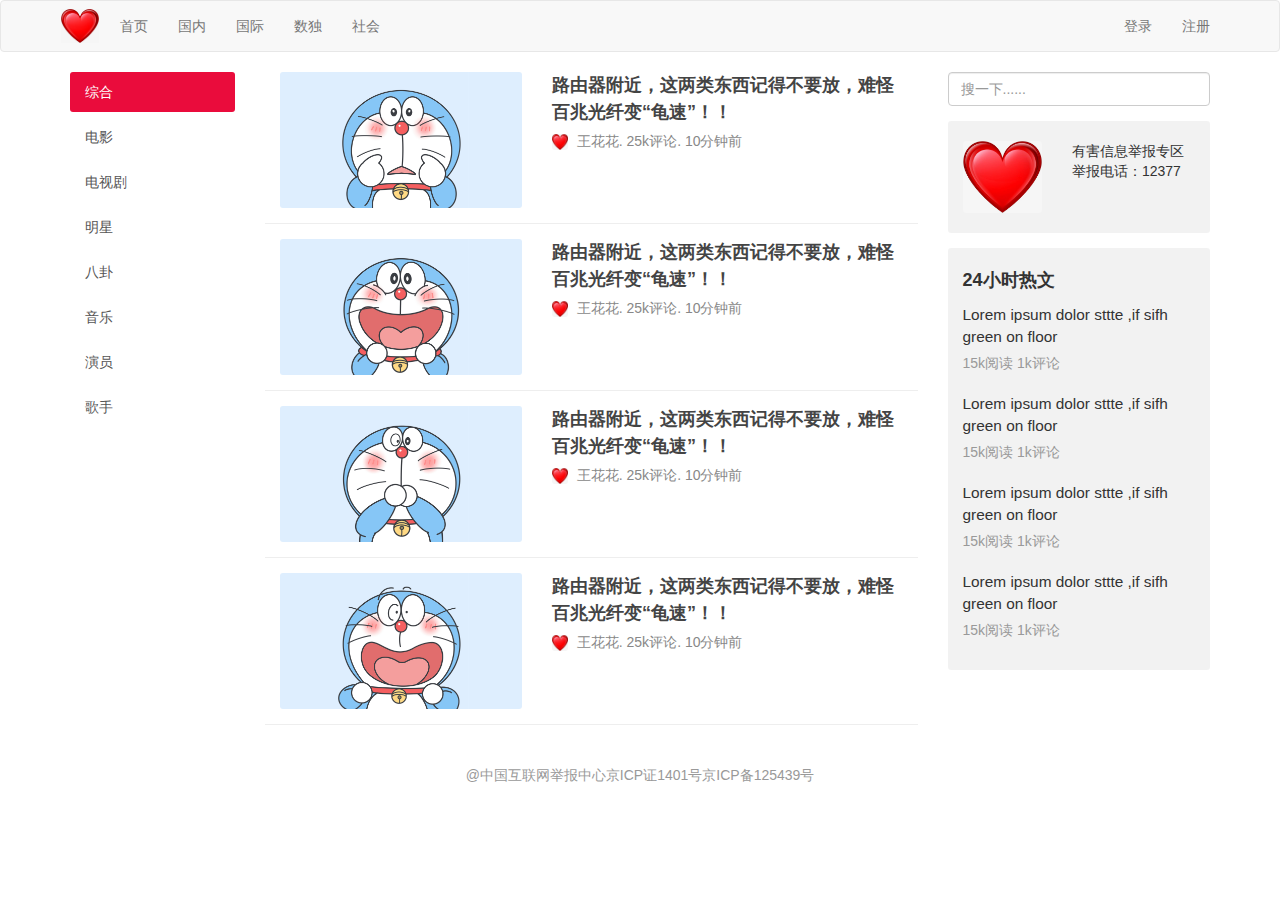
<file: index.html>
<!DOCTYPE html>
<html lang="en">
<head>
    <meta charset="UTF-8">
    <meta name="viewport" content="width=device-width, initial-scale=1.0">
    <title>Document</title>
    <link rel="stylesheet" href="./bootstrap/css/bootstrap.min.css">
    <link rel="stylesheet" href="./css/main.css">
</head>
<body>
    <!-- 导航栏 -->
    
    <div class="navbar navbar-default">
        <div class="container">
            <div class="navbar-header">
                <a href="index.html" class="navbar-brand"></a>
            </div>
            <ul class="nav navbar-nav">
                <li><a href="#">首页</a></li>
                <li><a href="#">国内</a></li>
                <li><a href="#">国际</a></li>
                <li><a href="#">数独</a></li>
                <li><a href="#">社会</a></li>
            </ul>
            <ul class="nav navbar-nav navbar-right">
                <li><a href="login.html">登录</a></li>
                <li><a href="signup.html">注册</a></li>
            </ul>
        </div>
    </div>

    <!-- content -->

    <div class="container">
        <div class="row"><!-- row可以去掉container自带的padding -->
            <!-- 侧边栏 -->
            <div class="col-sm-2">
                <div class="llist-group a-bar">
                    <a href="#" class="list-group-item active">综合</a>
                    <a href="#" class="list-group-item">电影</a>
                    <a href="#" class="list-group-item">电视剧</a>
                    <a href="#" class="list-group-item">明星</a>
                    <a href="#" class="list-group-item">八卦</a>
                    <a href="#" class="list-group-item">音乐</a>
                    <a href="#" class="list-group-item">演员</a>
                    <a href="#" class="list-group-item">歌手</a>
                </div>
            </div>

            <!-- 中间部分 -->
            <div class="col-sm-7">
                <div class="news-list">
                    <div class="news-list-item clearfix">
                        <div class="col-xs-5">
                            <img src="./images/2.jpg" alt="">
                        </div>
                        <div class="col-xs-7">
                            <a href="newsinfo.html" class="title">
                                路由器附近，这两类东西记得不要放，难怪百兆光纤变“龟速”！！
                            </a>
                            <div class="info">
                                <span class="avatar">
                                    <img src="./images/22.jpg" alt="">
                                </span><!-- 头像 -->
                                <span>王花花</span>.
                                <span>25k评论</span>.
                                <span>10分钟前</span>
                            </div>
                        </div>
                    </div>
                    <div class="news-list-item clearfix">
                        <div class="col-xs-5">
                            <img src="./images/1.jpg" alt="">
                        </div>
                        <div class="col-xs-7">
                            <a href="#" class="title">
                                路由器附近，这两类东西记得不要放，难怪百兆光纤变“龟速”！！
                            </a>
                            <div class="info">
                                <span class="avatar">
                                    <img src="./images/22.jpg" alt="">
                                </span><!-- 头像 -->
                                <span>王花花</span>.
                                <span>25k评论</span>.
                                <span>10分钟前</span>
                            </div>
                        </div>
                    </div>
                    <div class="news-list-item clearfix">
                        <div class="col-xs-5">
                            <img src="./images/5.jpg" alt="">
                        </div>
                        <div class="col-xs-7">
                            <a href="#" class="title">
                                路由器附近，这两类东西记得不要放，难怪百兆光纤变“龟速”！！
                            </a>
                            <div class="info">
                                <span class="avatar">
                                    <img src="./images/22.jpg" alt="">
                                </span><!-- 头像 -->
                                <span>王花花</span>.
                                <span>25k评论</span>.
                                <span>10分钟前</span>
                            </div>
                        </div>
                    </div>
                    <div class="news-list-item clearfix">
                        <div class="col-xs-5">
                            <img src="./images/3.jpg" alt="">
                        </div>
                        <div class="col-xs-7">
                            <a href="#" class="title">
                                路由器附近，这两类东西记得不要放，难怪百兆光纤变“龟速”！！
                            </a>
                            <div class="info">
                                <span class="avatar">
                                    <img src="./images/22.jpg" alt="">
                                </span><!-- 头像 -->
                                <span>王花花</span>.
                                <span>25k评论</span>.
                                <span>10分钟前</span>
                            </div>
                        </div>
                    </div>
                   
                </div>
            </div>
            
            <!-- 左边栏 -->
            <div class="col-sm-3">
                <div class="search">
                    <input type="search" class="form-control" placeholder="搜一下......">
                    
                </div>

                <div class="side-bar-card clearfix"><!-- 栅格是有浮动的，不加会显示不了颜色 -->
                    <div class="col-xs-5">
                        <img src="./images/22.jpg" alt="">
                    </div>
                    <div class="col-xs-7">
                        <div>有害信息举报专区</div>
                        <div>举报电话：12377</div>
                    </div>
                </div>

                <div class="side-bar-card">
                    <div class="card-title">24小时热文</div>
                    <div class="card-body">
                        <div class="list">
                            <div class="item">
                                <div class="title">Lorem ipsum dolor sttte ,if sifh green on floor</div>
                                <div class="desc">15k阅读 1k评论</div>
                            </div>
                            <div class="item">
                                <div class="title">Lorem ipsum dolor sttte ,if sifh green on floor</div>
                                <div class="desc">15k阅读 1k评论</div>
                            </div>
                            <div class="item">
                                <div class="title">Lorem ipsum dolor sttte ,if sifh green on floor</div>
                                <div class="desc">15k阅读 1k评论</div>
                            </div>
                            <div class="item">
                                <div class="title">Lorem ipsum dolor sttte ,if sifh green on floor</div>
                                <div class="desc">15k阅读 1k评论</div>
                            </div>

                        </div>
                    </div>
                </div>
            </div>
        </div>
    </div>

    <div class="footer">
        @中国互联网举报中心京ICP证1401号京ICP备125439号
    </div>
</body>
</html>
</file>
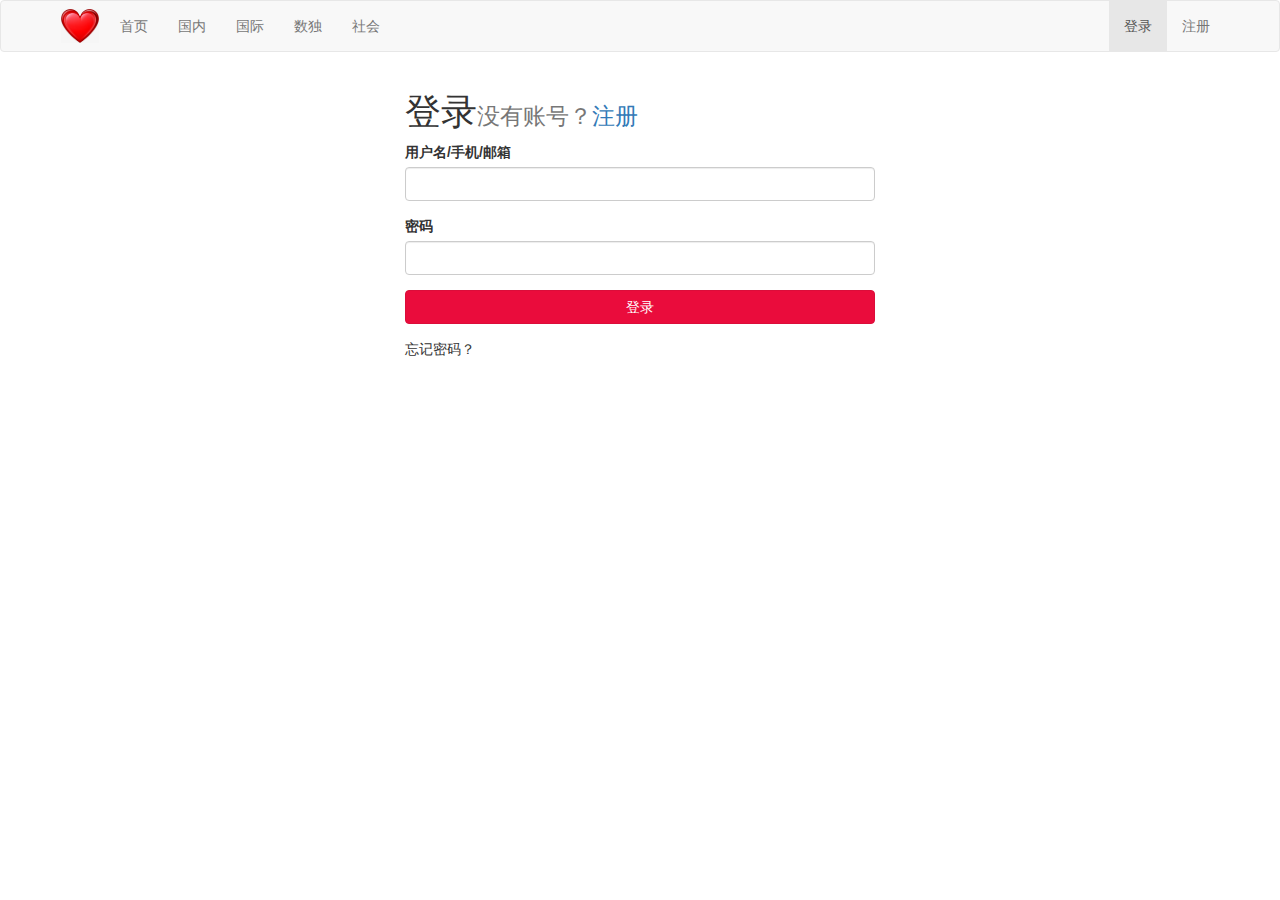
<file: login.html>
<!DOCTYPE html>
<html lang="en">
<head>
    <meta charset="UTF-8">
    <meta name="viewport" content="width=device-width, initial-scale=1.0">
    <title>Document</title>
    <link rel="stylesheet" href="./bootstrap/css/bootstrap.min.css">
    <link rel="stylesheet" href="./css/main.css">
</head>
<body>
    <!-- 导航栏 -->
    
    <div class="navbar navbar-default">
        <div class="container">
            <div class="navbar-header">
                <a href="index.html" class="navbar-brand"></a>
            </div>
            <ul class="nav navbar-nav">
                <li><a href="#">首页</a></li>
                <li><a href="#">国内</a></li>
                <li><a href="#">国际</a></li>
                <li><a href="#">数独</a></li>
                <li><a href="#">社会</a></li>
            </ul>
            <ul class="nav navbar-nav navbar-right">
                <li class="active"><a href="login.html">登录</a></li>
                <li><a href=signup.html#">注册</a></li>
            </ul>
        </div>
    </div>

    <!-- 内容 -->
    <div class="container container-small">
        <h1>登录<small>没有账号？<a href="signup.html">注册</a></a></small></h1>
        <form action="">
            <div class="form-group">
                <label for="">用户名/手机/邮箱</label>
                <input type="text" class="form-control">
            </div>
            <div class="form-group">
                <label for="">密码</label>
                <input type="password" class="form-control">
            </div>
            <div class="form-group">
                <button class="btn btn-primary btn-block">登录</button>
            </div>
            <div class="form-group">忘记密码？</div>
        </form>
    </div>
</body>
</file>
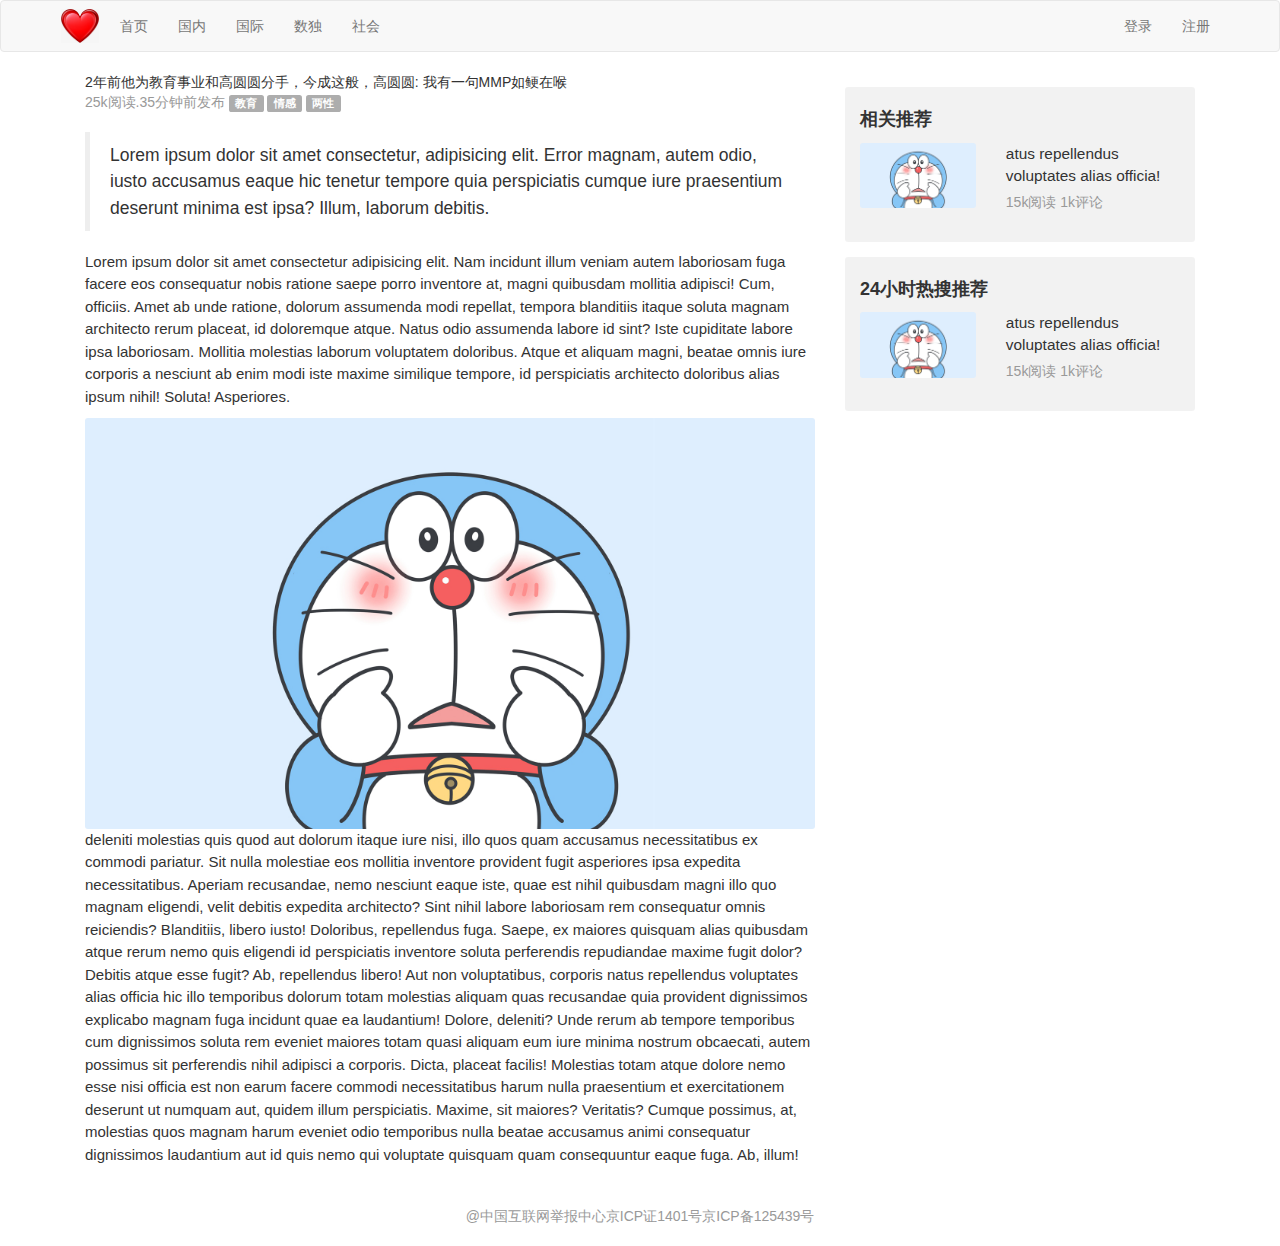
<file: newsinfo.html>
<!DOCTYPE html>
<html lang="en">
    <head>
        <meta charset="UTF-8">
        <meta name="viewport" content="width=device-width, initial-scale=1.0">
        <title>Document</title>
        <link rel="stylesheet" href="./bootstrap/css/bootstrap.min.css">
        <link rel="stylesheet" href="./css/main.css">
    </head>
    <body>
        <!-- 导航栏 -->
        
        <div class="navbar navbar-default">
            <div class="container">
                <div class="navbar-header">
                    <a href="index.html" class="navbar-brand"></a>
                </div>
                <ul class="nav navbar-nav">
                    <li><a href="#">首页</a></li>
                    <li><a href="#">国内</a></li>
                    <li><a href="#">国际</a></li>
                    <li><a href="#">数独</a></li>
                    <li><a href="#">社会</a></li>
                </ul>
                <ul class="nav navbar-nav navbar-right">
                    <li><a href="login.html">登录</a></li>
                    <li><a href="signup.html">注册</a></li>
                </ul>
            </div>
        </div>
    <!-- 内容区 -->
        <div class="container">
            <div class="col-sm-8">
                <div class="news-title">2年前他为教育事业和高圆圆分手，今成这般，高圆圆: 我有一句MMP如鲠在喉</div>
                <div class="news-status">25k阅读.35分钟前发布
                    <div class="label label-default">教育</div>
                    <div class="label label-default">情感</div>
                    <div class="label label-default">两性</div>
                </div>
                <div class="news-content">
                    <blockquote>
                        <p>Lorem ipsum dolor sit amet consectetur, adipisicing elit. Error magnam, autem odio, iusto accusamus eaque hic tenetur tempore quia perspiciatis cumque iure praesentium deserunt minima est ipsa? Illum, laborum debitis.</p>
                    </blockquote>
                    Lorem ipsum dolor sit amet consectetur adipisicing elit. Nam incidunt illum veniam autem laboriosam fuga facere eos consequatur nobis ratione saepe porro inventore at, magni quibusdam mollitia adipisci! Cum, officiis.
                    Amet ab unde ratione, dolorum assumenda modi repellat, tempora blanditiis itaque soluta magnam architecto rerum placeat, id doloremque atque. Natus odio assumenda labore id sint? Iste cupiditate labore ipsa laboriosam.
                    Mollitia molestias laborum voluptatem doloribus. Atque et aliquam magni, beatae omnis iure corporis a nesciunt ab enim modi iste maxime similique tempore, id perspiciatis architecto doloribus alias ipsum nihil! Soluta!
                    Asperiores.
                    <img src="./images/2.jpg" alt="">
                    deleniti molestias quis quod aut dolorum itaque iure nisi, illo quos quam accusamus necessitatibus ex commodi pariatur. Sit nulla molestiae eos mollitia inventore provident fugit asperiores ipsa expedita necessitatibus.
                    Aperiam recusandae, nemo nesciunt eaque iste, quae est nihil quibusdam magni illo quo magnam eligendi, velit debitis expedita architecto? Sint nihil labore laboriosam rem consequatur omnis reiciendis? Blanditiis, libero iusto!
                    Doloribus, repellendus fuga. Saepe, ex maiores quisquam alias quibusdam atque rerum nemo quis eligendi id perspiciatis inventore soluta perferendis repudiandae maxime fugit dolor? Debitis atque esse fugit? Ab, repellendus libero!
                    Aut non voluptatibus, corporis natus repellendus voluptates alias officia hic illo temporibus dolorum totam molestias aliquam quas recusandae quia provident dignissimos explicabo magnam fuga incidunt quae ea laudantium! Dolore, deleniti?
                    Unde rerum ab tempore temporibus cum dignissimos soluta rem eveniet maiores totam quasi aliquam eum iure minima nostrum obcaecati, autem possimus sit perferendis nihil adipisci a corporis. Dicta, placeat facilis!
                    Molestias totam atque dolore nemo esse nisi officia est non earum facere commodi necessitatibus harum nulla praesentium et exercitationem deserunt ut numquam aut, quidem illum perspiciatis. Maxime, sit maiores? Veritatis?
                    Cumque possimus, at, molestias quos magnam harum eveniet odio temporibus nulla beatae accusamus animi consequatur dignissimos laudantium aut id quis nemo qui voluptate quisquam quam consequuntur eaque fuga. Ab, illum!
                </div>
            </div>
            <div class="col-sm-4">
                <div class="side-bar-card">
                    <div class="card-title">相关推荐</div>
                        <div class="card-body ">
                            <div class="list">
                                <div class="item clearfix">
                                    <div class="row">
                                        <div class="col-xs-5"><img src="./images/2.jpg" alt=""></div>
                                        <div class="col-xs-7">
                                            <div class="title">atus repellendus voluptates alias officia!</div>
                                            <div class="desc">15k阅读 1k评论</div>
                                    </div>
                                </div>
                                
                            </div>
                        </div>
                    </div>
                    
                </div>

                <div class="side-bar-card">
                    <div class="card-title">24小时热搜推荐</div>
                        <div class="card-body ">
                            <div class="list">
                                <div class="item clearfix">
                                    <div class="row">
                                        <div class="col-xs-5"><img src="./images/2.jpg" alt=""></div>
                                        <div class="col-xs-7">
                                            <div class="title">atus repellendus voluptates alias officia!</div>
                                            <div class="desc">15k阅读 1k评论</div>
                                    </div>
                                </div>
                                
                            </div>
                        </div>
                    </div>
                    
                </div>

            </div>
        </div>
    <div class="footer">
        @中国互联网举报中心京ICP证1401号京ICP备125439号
    </div>
</body>
</html>
</file>
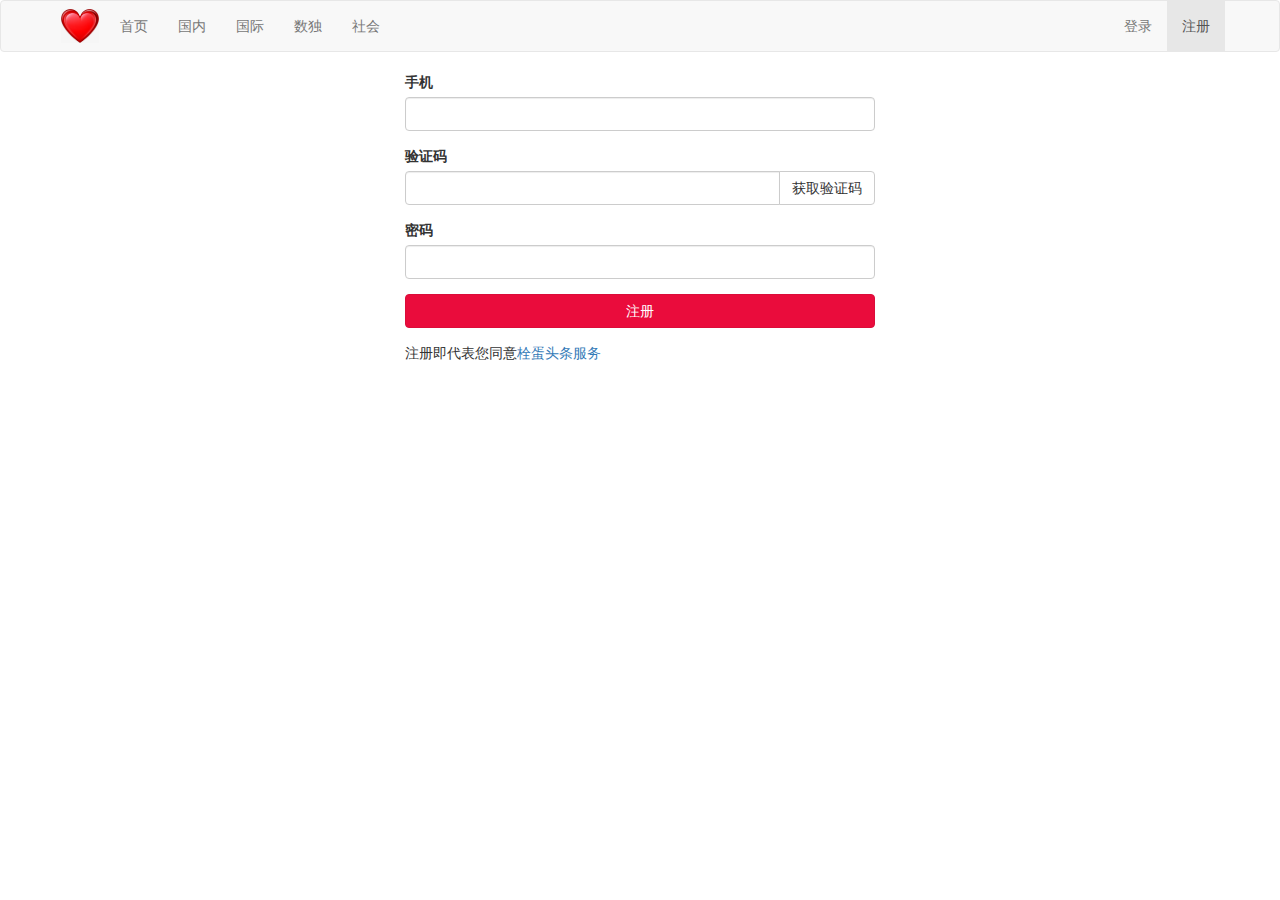
<file: signup.html>
<!DOCTYPE html>
<html lang="en">
<head>
    <meta charset="UTF-8">
    <meta name="viewport" content="width=device-width, initial-scale=1.0">
    <title>Document</title>
    <link rel="stylesheet" href="./bootstrap/css/bootstrap.min.css">
    <link rel="stylesheet" href="./css/main.css">
</head>
<body>
    <!-- 导航栏 -->
    
    <div class="navbar navbar-default">
        <div class="container">
            <div class="navbar-header">
                <a href="index.html" class="navbar-brand"></a>
            </div>
            <ul class="nav navbar-nav">
                <li><a href="#">首页</a></li>
                <li><a href="#">国内</a></li>
                <li><a href="#">国际</a></li>
                <li><a href="#">数独</a></li>
                <li><a href="#">社会</a></li>
            </ul>
            <ul class="nav navbar-nav navbar-right">
                <li><a href="login.html">登录</a></li>
                <li class="active"><a href="signup.html#">注册</a></li>
            </ul>
        </div>
    </div>

    <!-- 内容 -->
    <div class="container container-small">
        <form action="">
            <div class="form-group">
                <label for="">手机</label>
                <input type="text" class="form-control">
            </div>
            <div class="form-group">
                <label for="">验证码</label>
                <div class="input-group">
                    <input type="text" class="form-control">
                    <div class="input-group-btn">
                        <div class="btn btn-default">获取验证码</div>
                    </div>
                </div>
            </div>
            <div class="form-group">
                <label for="">密码</label>
                <input type="password" class="form-control">
            </div>
            <div class="form-group">
                <button class="btn btn-primary btn-block">注册</button>
            </div>
            <div class="form-group">
                注册即代表您同意<a href="#">栓蛋头条服务</a>
            </div>
        </form>
    </div>
</body>
</file>
<file: css/main.css>
a:hover{
    text-decoration: none;
}
img{
    /* 所有img最大宽度不能超过父元素 */
    display: block;
    max-width: 100%;
    
}
img,.side-bar .list-group-item,.side-bar-card{
    border-radius: 3px;
}
.navbar-brand {
    background-image: url(../images/22.jpg);
    width: 50px;
    background-size: 75%;
    background-repeat: no-repeat;
    background-position: center center;
    /* 这样设置图片是用户没法拖拽和下载 */
}
.a-bar .list-group-item{
    border: 0px;
    border-radius: 3px;
    margin-bottom: 5px;
} 
.a-bar .list-group-item.active{
    /* active激活的 */
    background-color: #ea0c3c;
}

.news-list-item .title{
    display: block;
    color: #444;
    font-size: 18px;
    font-weight: bold;/* 粗体显示 */
    margin-bottom: 5px;
    line-height: 1.5;
}
.news-list-item .title:hover{
    color: #337ab7;
}
.news-list-item .info{
    color: #888;
}
.news-list-item{
    padding-bottom:15px;
    padding-top: 15px;
    border-bottom: 1px solid #eee;


}
.news-list-item:first-child{
    /* 选择这个列表里的第一个 */
    padding-top: 0px;
}
.avatar{
    display: inline-block;
}
.avatar img{
    display: inline-block;
    width: 16px;
    height: 16px;
    margin-right: 5px;
}
.side-bar-card{
    background-color: #000;
    background: rgba(0, 0, 0, 0.05);
    margin-top: 15px;
    padding: 20px 0;
    font-size: 100%;
}
.side-bar-card .card-title,.side-bar-card .card-body .list .item{
    padding:10px 15px;
}
.side-bar-card .card-title{
    font-size: 18px;
    font-weight: bold;
    padding-top: 0;
    padding-bottom: 0;
}
.side-bar-card .card-body .list .item:hover{
    background: rgba(0, 0, 0, 0.04);
}
.side-bar-card .card-body .list .item .title{
    padding-bottom: 5px;
    font-size:110%;
}
.side-bar-card .card-body .list .item .desc{
    color: #999;
    
}
.news-status{
    color: #999;
}
.news-status .label{
    /* 透明度 */
    opacity:.6;
}
.news-content{
    margin-top: 20px;
    font-size: 15px;
    line-height: 1.5;/* 1.5倍 */
}
.news-content img{
    margin-top: 10px;
}
.footer{
    margin-top: 20px;
    padding: 20px 0;
    text-align: center;
    color: #999;
}
.container-small{
    max-width: 500px;
}
.btn-primary{
    background-color: #ea0c3c;
    border-color: #db0d3a;
}
.btn-primary:hover{
    background-color: #d50c37;
    border-color: #d50c37;
}
</file>
